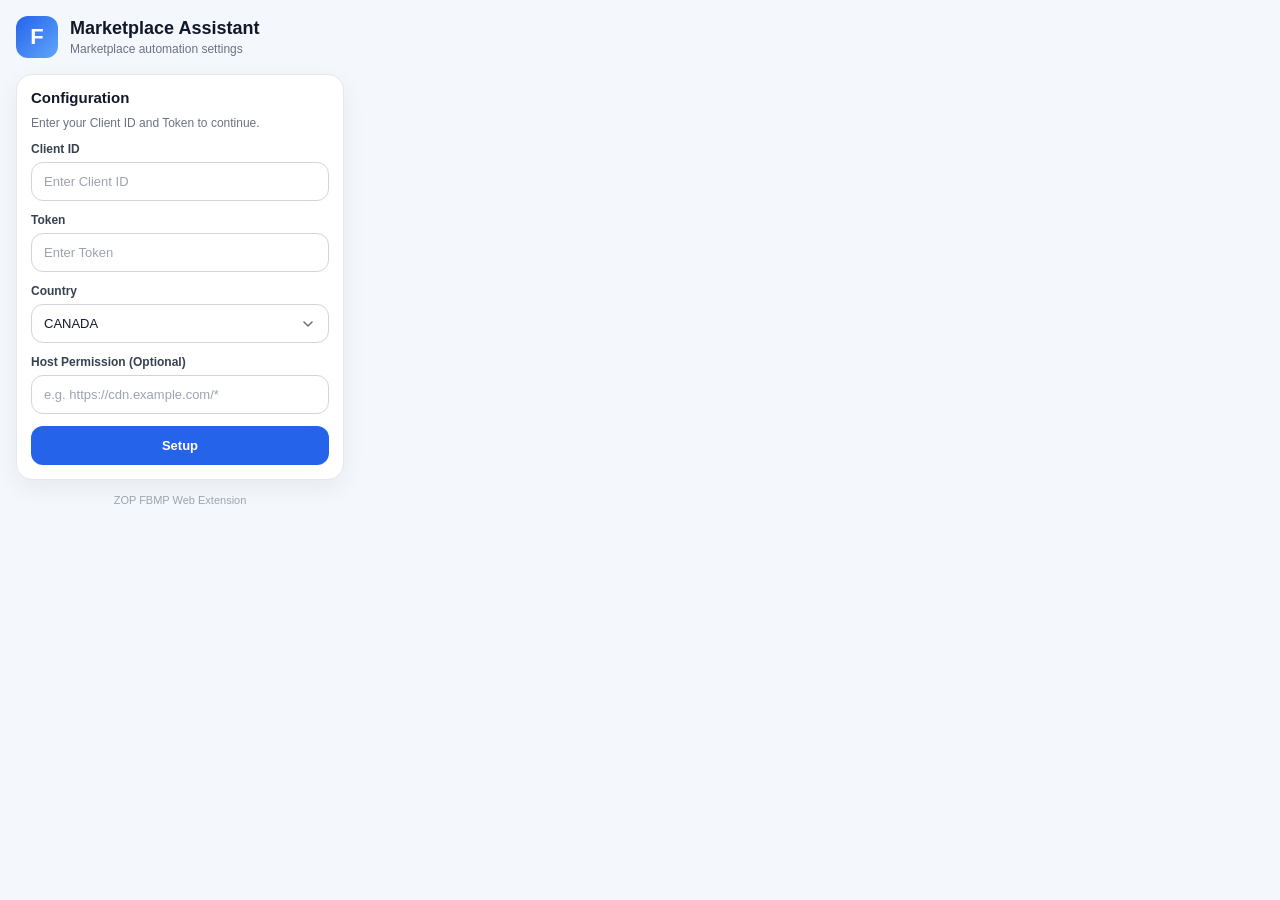
<file: index.html>
<!doctype html>
<html lang="en">
  <head>
    <meta charset="UTF-8" />
    <meta name="viewport" content="width=device-width, initial-scale=1.0" />
    <title>Marketplace Assistant</title>

    <link rel="stylesheet" href="css/styles.css" />
  </head>

  <body>
    <main class="popup">
      <header class="header">
        <div class="logo">F</div>
        <div class="header-text">
          <h1>Marketplace Assistant</h1>
          <p>Marketplace automation settings</p>
        </div>
      </header>

      <section class="card d-none" id="connectionInformation">
        <div class="info-row">
          <span class="label">Client</span>
          <span class="value" id="clientDom"></span>
        </div>

        <div class="info-row">
          <span class="label">Token</span>
          <span class="value" id="tokenDom"></span>
        </div>

        <div class="info-row d-none" id="hostPermissionRow">
          <span class="label">Host Permission</span>
          <span class="value" id="hostPermissionDom"></span>
        </div>

        <div class="tips">
          <div class="tip">
            <span class="tip-icon">i</span>
            <span>Select Bulk Delete maximum twice in 15 days.</span>
          </div>

          <div class="tip">
            <span class="tip-icon">i</span>
            <span
              >Mark Only Sold will mark inventories as SOLD when their status is
              SOLD in your system.</span
            >
          </div>
        </div>
      </section>
      <section class="card" id="configSection">
        <h2 class="section-title">Configuration</h2>
        <p class="section-subtitle">
          Enter your Client ID and Token to continue.
        </p>

        <form class="config-form" id="configForm">
          <div class="form-group">
            <label for="clientId">Client ID</label>
            <input
              type="text"
              id="clientIdInput"
              name="clientId"
              placeholder="Enter Client ID"
            />
          </div>

          <div class="form-group">
            <label for="token">Token</label>
            <input
              type="password"
              id="tokenInput"
              name="token"
              placeholder="Enter Token"
            />
          </div>
          <div class="form-group">
            <label for="countrySelect">Country</label>
            <select name="country" id="countrySelect">
              <option value="CA" selected>CANADA</option>
              <option value="US">USA</option>
            </select>
          </div>

          <div class="form-group">
            <label for="hostPermissionInput">Host Permission (Optional)</label>
            <input
              type="text"
              id="hostPermissionInput"
              name="hostPermission"
              placeholder="e.g. https://cdn.example.com/*"
            />
          </div>

          <button class="btn-primary" type="submit" id="saveConfigBtn">
            Setup
          </button>
        </form>
      </section>
      <section class="card actions d-none" id="actionSection">
        <div class="form-group" id="dailyLimitGroup">
          <div style="display: flex; justify-content: space-between; align-items: center; margin-bottom: 2px;">
            <label for="dailyLimitSelect" style="font-size: 12px; font-weight: 700; color: #374151;">Daily Publishing Limit</label>
            <span id="limitCountBadge" style="font-size: 11px; font-weight: 700; background: #eff6ff; color: #2563eb; padding: 2px 8px; border-radius: 9999px;">0 / 25</span>
          </div>
          <select name="dailyLimit" id="dailyLimitSelect">
            <option value="2">2 (Test)</option>
            <option value="5">5</option>
            <option value="10">10</option>
            <option value="15">15</option>
            <option value="25" selected>25</option>
          </select>
          <div id="limitLockedNote" class="d-none" style="margin-top: 4px; font-size: 11px; color: #6b7280; font-weight: 500;">
            🔒 Locked for the current 24-hour cycle
          </div>
          <div id="limitTimerContainer" class="limit-timer d-none">
            <span id="limitTimerLabel" style="font-weight: 700;">⏱ Next publish in:</span>
            <span id="limitTimerCountdown" style="font-weight: 800; font-family: monospace;"></span>
          </div>
        </div>

        <h2 class="section-title">Select Action</h2>
        <p class="section-subtitle">Choose one action to perform.</p>

        <form class="actions" id="actionForm">
          <label class="action-option">
            <input
              type="radio"
              name="action"
              value="PUBLISH_AND_UPDATE"
              checked
            />
            <span class="action-title">Publish and Update</span>
          </label>

          <label class="action-option">
            <input type="radio" name="action" value="ONLY_BULK_DELETE" />
            <span class="action-title">Only Bulk Delete</span>
          </label>

          <!--<label class="action-option">
            <input type="radio" name="action" value="renew" />
            <span class="action-title">Only Renew</span>
          </label> -->

          <label class="action-option">
            <input type="radio" name="action" value="MARK_ONLY_SOLD" />
            <span class="action-title">Mark Only Sold</span>
          </label>
        </form>

        <div class="button-row">
          <button class="btn-secondary" type="button" id="resetConfigBtn">
            Back to Setup
          </button>
          <button class="btn-primary" type="button" id="proceedBtn">
            Proceed
          </button>
          <button
            style="
              color: #fff;
              background-color: #dc3545;
              border-color: #dc3545;
            "
            class="btn-danger"
            type="button"
            id="stopBtn"
          >
            Stop
          </button>
        </div>
      </section>
      <div class="config-status" id="configStatus"></div>

      <div class="footer">ZOP FBMP Web Extension</div>
    </main>
    <script src="js/scripts.js"></script>
  </body>
</html>
</file>
<file: css/styles.css>
* {
  box-sizing: border-box;
}

body {
  margin: 0;
  width: 360px;
  font-family: Inter, Arial, sans-serif;
  background: #f4f7fb;
  color: #1f2937;
}

.popup {
  padding: 16px;
}

.header {
  display: flex;
  align-items: center;
  gap: 12px;
  margin-bottom: 16px;
}

.logo {
  width: 42px;
  height: 42px;
  border-radius: 12px;
  background: linear-gradient(135deg, #2563eb, #60a5fa);
  display: flex;
  align-items: center;
  justify-content: center;
  color: #ffffff;
  font-size: 22px;
  font-weight: 800;
}

.header-text h1 {
  margin: 0;
  font-size: 18px;
  font-weight: 800;
  color: #111827;
}

.header-text p {
  margin: 3px 0 0;
  font-size: 12px;
  color: #6b7280;
}

.card {
  background: #ffffff;
  border: 1px solid #e5e7eb;
  border-radius: 16px;
  padding: 14px;
  margin-bottom: 14px;
  box-shadow: 0 8px 24px rgba(15, 23, 42, 0.06);
}

.info-row {
  display: flex;
  justify-content: space-between;
  gap: 12px;
  padding: 8px 0;
  border-bottom: 1px solid #f1f5f9;
  font-size: 13px;
}

.info-row:last-child {
  border-bottom: none;
}

.label {
  color: #6b7280;
  font-weight: 600;
}

.value {
  color: #111827;
  font-weight: 700;
  text-align: right;
  word-break: break-word;
}

.tips {
  display: grid;
  gap: 8px;
  margin-top: 10px;
}

.tip {
  display: flex;
  gap: 8px;
  font-size: 12px;
  line-height: 1.4;
  color: #4b5563;
  background: #f8fafc;
  border-radius: 10px;
  padding: 9px;
}

.tip-icon {
  color: #2563eb;
  font-weight: 800;
  flex: 0 0 auto;
}

.section-title {
  margin: 0 0 10px;
  font-size: 15px;
  font-weight: 800;
  color: #111827;
}

.section-subtitle {
  margin: 0 0 12px;
  font-size: 12px;
  color: #6b7280;
}

.actions {
  display: grid;
  gap: 10px;
}

.action-option {
  display: flex;
  align-items: center;
  gap: 10px;
  padding: 12px;
  border: 1px solid #e5e7eb;
  border-radius: 12px;
  cursor: pointer;
  background: #ffffff;
  transition: 0.2s ease;
}

.action-option:hover {
  border-color: #93c5fd;
  background: #f8fbff;
}

.action-option input {
  accent-color: #2563eb;
  width: 16px;
  height: 16px;
  margin: 0;
}

.action-title {
  font-size: 13px;
  font-weight: 700;
  color: #1f2937;
}

.button-row {
  display: flex;
  gap: 10px;
  margin-top: 14px;
}

button {
  width: 100%;
  border: none;
  border-radius: 12px;
  padding: 12px;
  cursor: pointer;
  font-size: 13px;
  font-weight: 800;
  transition: 0.2s ease;
}

.btn-secondary {
  background: #e5e7eb;
  color: #111827;
}

.btn-secondary:hover {
  background: #d1d5db;
}

.btn-primary {
  background: #2563eb;
  color: #ffffff;
}

.btn-primary:hover {
  background: #1d4ed8;
}

.footer {
  margin-top: 12px;
  text-align: center;
  font-size: 11px;
  color: #9ca3af;
}

.d-none {
  display: none !important;
}

.limit-timer {
  margin-top: 6px;
  padding: 8px 10px;
  background: #fef2f2;
  border: 1px solid #fee2e2;
  border-radius: 8px;
  font-size: 12px;
  color: #dc2626;
  display: flex;
  align-items: center;
  justify-content: space-between;
}

.config-form {
  display: grid;
  gap: 12px;
}

.form-group {
  display: grid;
  gap: 6px;
}

.form-group label {
  font-size: 12px;
  font-weight: 700;
  color: #374151;
}

.form-group input {
  width: 100%;
  border: 1px solid #d1d5db;
  border-radius: 12px;
  padding: 11px 12px;
  font-size: 13px;
  color: #111827;
  background: #ffffff;
  outline: none;
  transition: 0.2s ease;
}

.form-group input:focus {
  border-color: #2563eb;
  box-shadow: 0 0 0 3px rgba(37, 99, 235, 0.12);
}

.form-group input::placeholder {
  color: #9ca3af;
}

.config-status {
  margin-top: 10px;
  font-size: 12px;
  font-weight: 700;
  color: #16a34a;
}

.config-status.error {
  color: #dc2626;
}

.form-group select {
  width: 100%;
  border: 1px solid #d1d5db;
  border-radius: 12px;
  padding: 11px 38px 11px 12px;
  font-size: 13px;
  color: #111827;
  background-color: #ffffff;
  outline: none;
  cursor: pointer;
  transition: 0.2s ease;

  appearance: none;
  -webkit-appearance: none;
  -moz-appearance: none;

  background-image: url("data:image/svg+xml,%3Csvg width='16' height='16' viewBox='0 0 20 20' fill='none' xmlns='http://www.w3.org/2000/svg'%3E%3Cpath d='M5 7.5L10 12.5L15 7.5' stroke='%236B7280' stroke-width='2' stroke-linecap='round' stroke-linejoin='round'/%3E%3C/svg%3E");
  background-repeat: no-repeat;
  background-position: right 12px center;
  background-size: 16px;
}

.form-group select:focus {
  border-color: #2563eb;
  box-shadow: 0 0 0 3px rgba(37, 99, 235, 0.12);
}

.form-group select:disabled {
  background-color: #f3f4f6;
  color: #9ca3af;
  cursor: not-allowed;
}
</file>
<file: zop-media-facebookmarketplace-chromeextension-342c6dadceff/css/styles.css>
* {
  box-sizing: border-box;
}

body {
  margin: 0;
  width: 360px;
  font-family: Inter, Arial, sans-serif;
  background: #f4f7fb;
  color: #1f2937;
}

.popup {
  padding: 16px;
}

.header {
  display: flex;
  align-items: center;
  gap: 12px;
  margin-bottom: 16px;
}

.logo {
  width: 42px;
  height: 42px;
  border-radius: 12px;
  background: linear-gradient(135deg, #2563eb, #60a5fa);
  display: flex;
  align-items: center;
  justify-content: center;
  color: #ffffff;
  font-size: 22px;
  font-weight: 800;
}

.header-text h1 {
  margin: 0;
  font-size: 18px;
  font-weight: 800;
  color: #111827;
}

.header-text p {
  margin: 3px 0 0;
  font-size: 12px;
  color: #6b7280;
}

.card {
  background: #ffffff;
  border: 1px solid #e5e7eb;
  border-radius: 16px;
  padding: 14px;
  margin-bottom: 14px;
  box-shadow: 0 8px 24px rgba(15, 23, 42, 0.06);
}

.info-row {
  display: flex;
  justify-content: space-between;
  gap: 12px;
  padding: 8px 0;
  border-bottom: 1px solid #f1f5f9;
  font-size: 13px;
}

.info-row:last-child {
  border-bottom: none;
}

.label {
  color: #6b7280;
  font-weight: 600;
}

.value {
  color: #111827;
  font-weight: 700;
  text-align: right;
  word-break: break-word;
}

.tips {
  display: grid;
  gap: 8px;
  margin-top: 10px;
}

.tip {
  display: flex;
  gap: 8px;
  font-size: 12px;
  line-height: 1.4;
  color: #4b5563;
  background: #f8fafc;
  border-radius: 10px;
  padding: 9px;
}

.tip-icon {
  color: #2563eb;
  font-weight: 800;
  flex: 0 0 auto;
}

.section-title {
  margin: 0 0 10px;
  font-size: 15px;
  font-weight: 800;
  color: #111827;
}

.section-subtitle {
  margin: 0 0 12px;
  font-size: 12px;
  color: #6b7280;
}

.actions {
  display: grid;
  gap: 10px;
}

.action-option {
  display: flex;
  align-items: center;
  gap: 10px;
  padding: 12px;
  border: 1px solid #e5e7eb;
  border-radius: 12px;
  cursor: pointer;
  background: #ffffff;
  transition: 0.2s ease;
}

.action-option:hover {
  border-color: #93c5fd;
  background: #f8fbff;
}

.action-option input {
  accent-color: #2563eb;
  width: 16px;
  height: 16px;
  margin: 0;
}

.action-title {
  font-size: 13px;
  font-weight: 700;
  color: #1f2937;
}

.button-row {
  display: flex;
  gap: 10px;
  margin-top: 14px;
}

button {
  width: 100%;
  border: none;
  border-radius: 12px;
  padding: 12px;
  cursor: pointer;
  font-size: 13px;
  font-weight: 800;
  transition: 0.2s ease;
}

.btn-secondary {
  background: #e5e7eb;
  color: #111827;
}

.btn-secondary:hover {
  background: #d1d5db;
}

.btn-primary {
  background: #2563eb;
  color: #ffffff;
}

.btn-primary:hover {
  background: #1d4ed8;
}

.footer {
  margin-top: 12px;
  text-align: center;
  font-size: 11px;
  color: #9ca3af;
}

.d-none {
  display: none !important;
}

.limit-timer {
  margin-top: 6px;
  padding: 8px 10px;
  background: #fef2f2;
  border: 1px solid #fee2e2;
  border-radius: 8px;
  font-size: 12px;
  color: #dc2626;
  display: flex;
  align-items: center;
  justify-content: space-between;
}

.config-form {
  display: grid;
  gap: 12px;
}

.form-group {
  display: grid;
  gap: 6px;
}

.form-group label {
  font-size: 12px;
  font-weight: 700;
  color: #374151;
}

.form-group input {
  width: 100%;
  border: 1px solid #d1d5db;
  border-radius: 12px;
  padding: 11px 12px;
  font-size: 13px;
  color: #111827;
  background: #ffffff;
  outline: none;
  transition: 0.2s ease;
}

.form-group input:focus {
  border-color: #2563eb;
  box-shadow: 0 0 0 3px rgba(37, 99, 235, 0.12);
}

.form-group input::placeholder {
  color: #9ca3af;
}

.config-status {
  margin-top: 10px;
  font-size: 12px;
  font-weight: 700;
  color: #16a34a;
}

.config-status.error {
  color: #dc2626;
}

.form-group select {
  width: 100%;
  border: 1px solid #d1d5db;
  border-radius: 12px;
  padding: 11px 38px 11px 12px;
  font-size: 13px;
  color: #111827;
  background-color: #ffffff;
  outline: none;
  cursor: pointer;
  transition: 0.2s ease;

  appearance: none;
  -webkit-appearance: none;
  -moz-appearance: none;

  background-image: url("data:image/svg+xml,%3Csvg width='16' height='16' viewBox='0 0 20 20' fill='none' xmlns='http://www.w3.org/2000/svg'%3E%3Cpath d='M5 7.5L10 12.5L15 7.5' stroke='%236B7280' stroke-width='2' stroke-linecap='round' stroke-linejoin='round'/%3E%3C/svg%3E");
  background-repeat: no-repeat;
  background-position: right 12px center;
  background-size: 16px;
}

.form-group select:focus {
  border-color: #2563eb;
  box-shadow: 0 0 0 3px rgba(37, 99, 235, 0.12);
}

.form-group select:disabled {
  background-color: #f3f4f6;
  color: #9ca3af;
  cursor: not-allowed;
}
</file>
